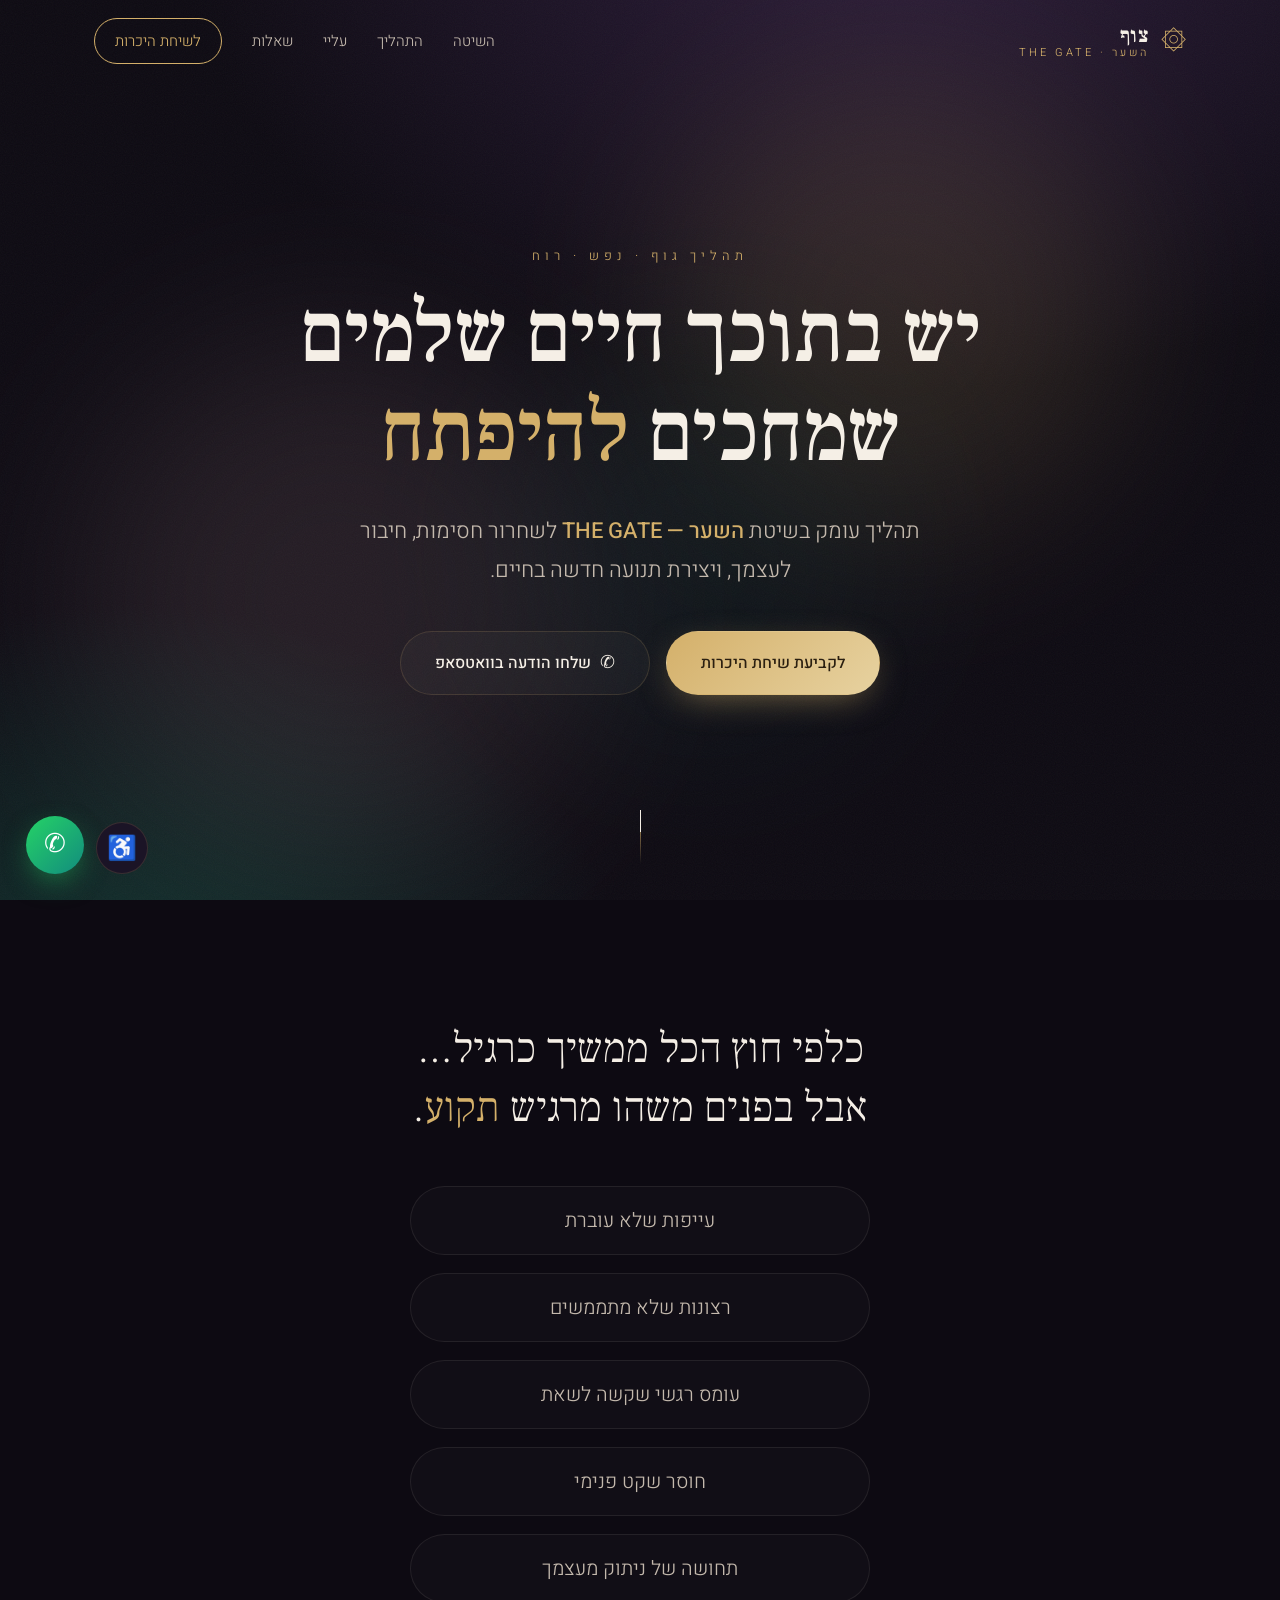
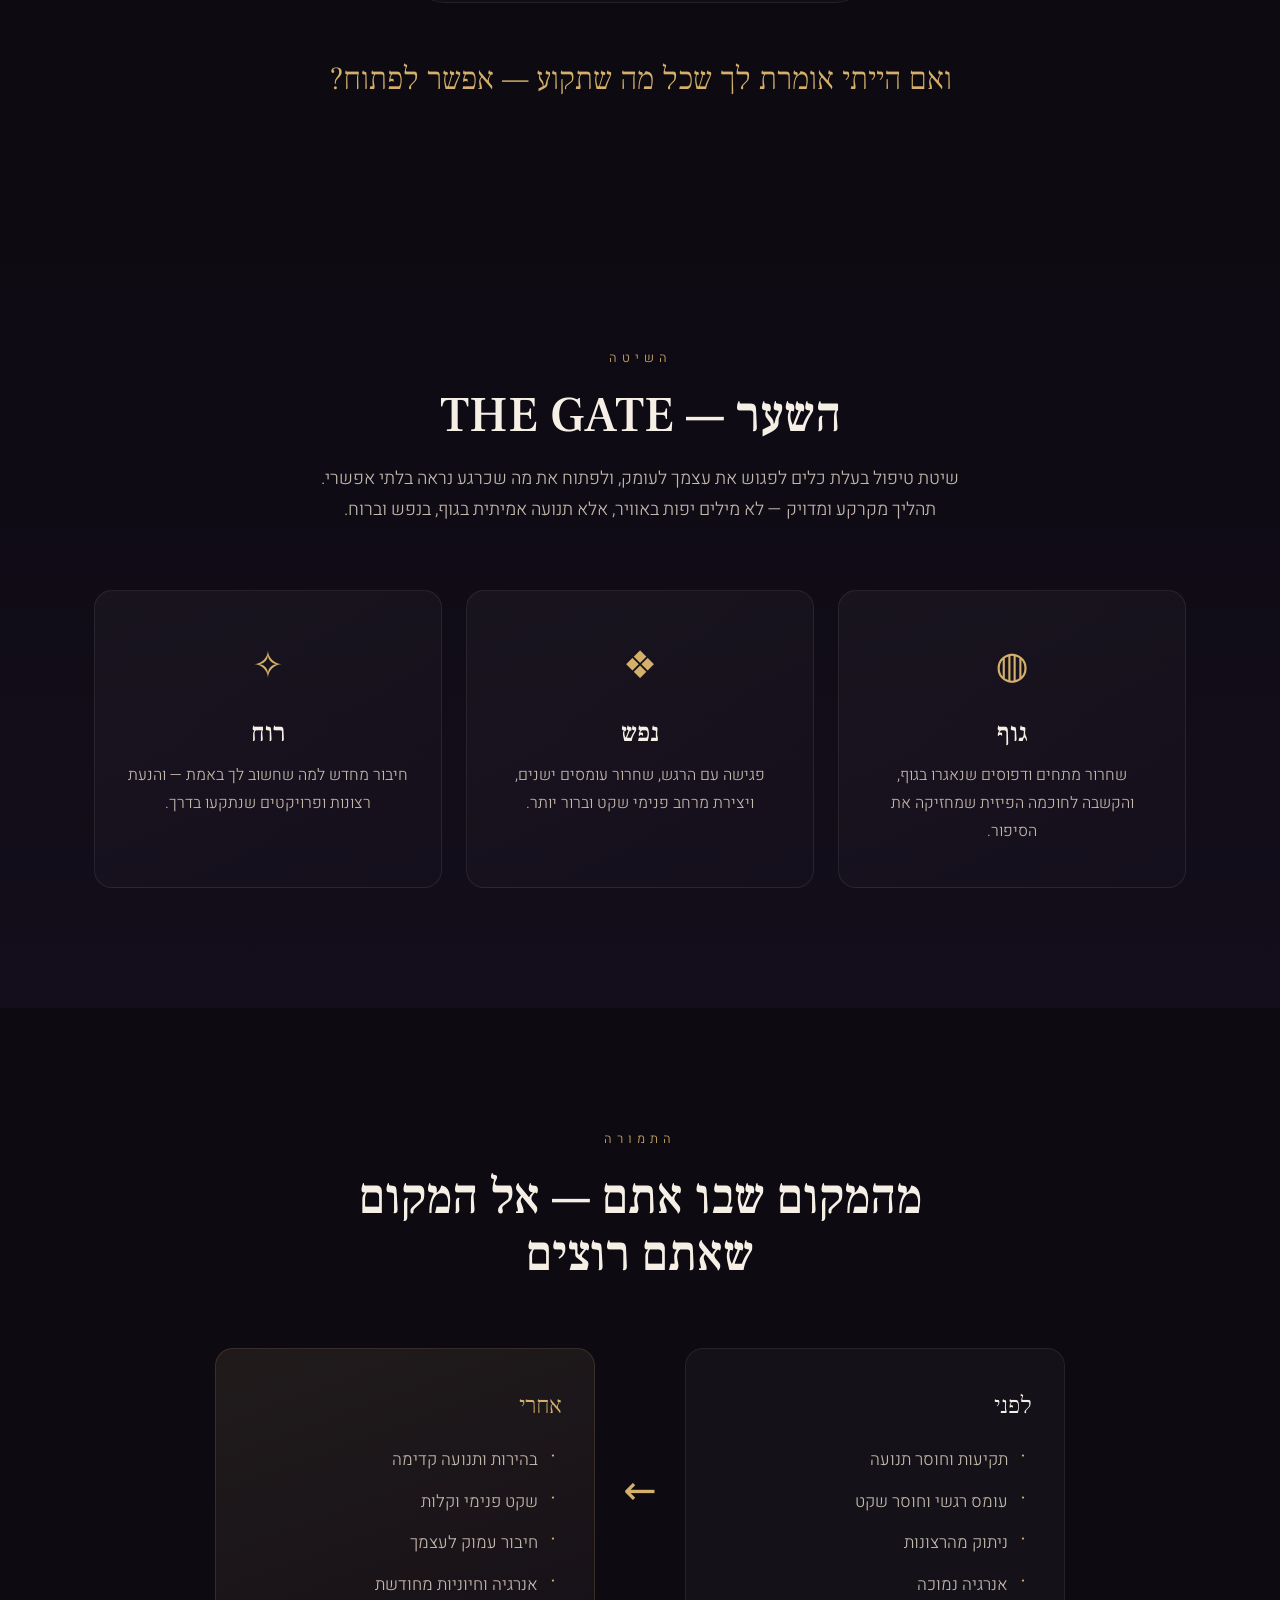
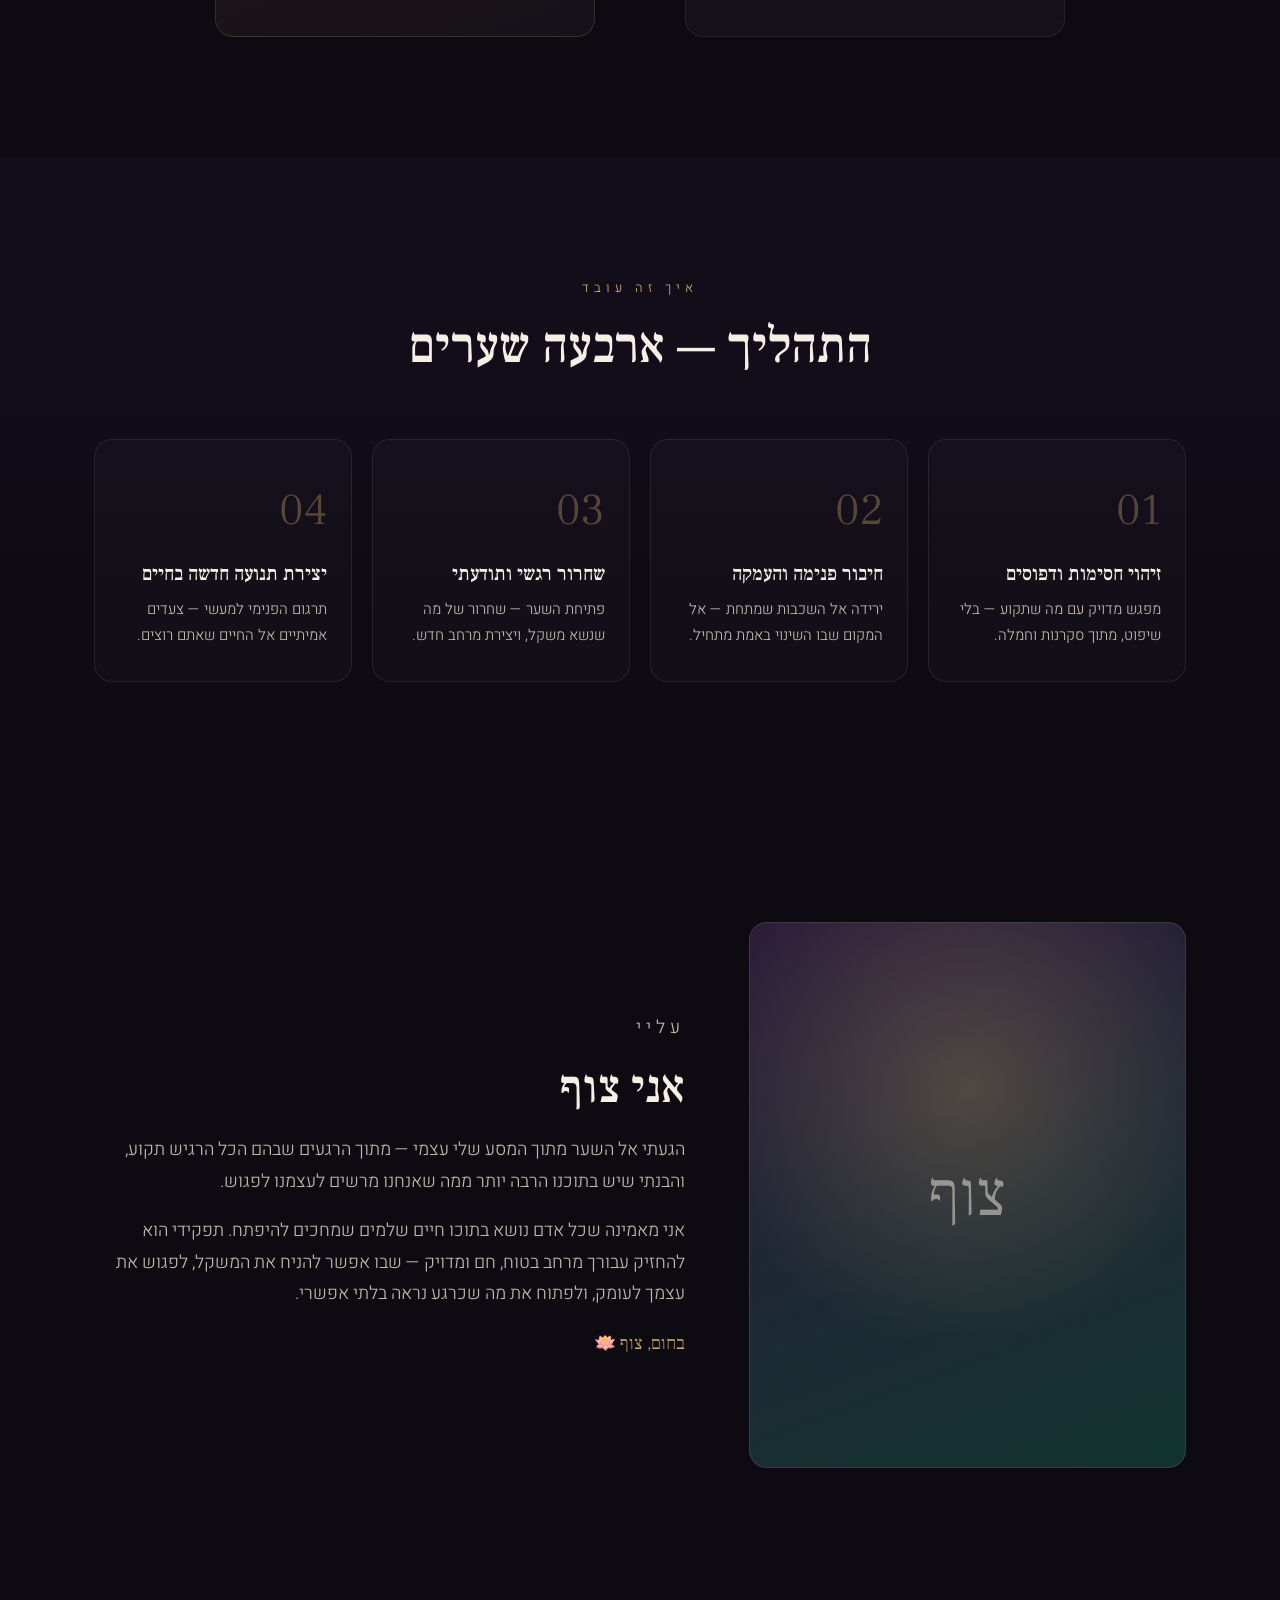
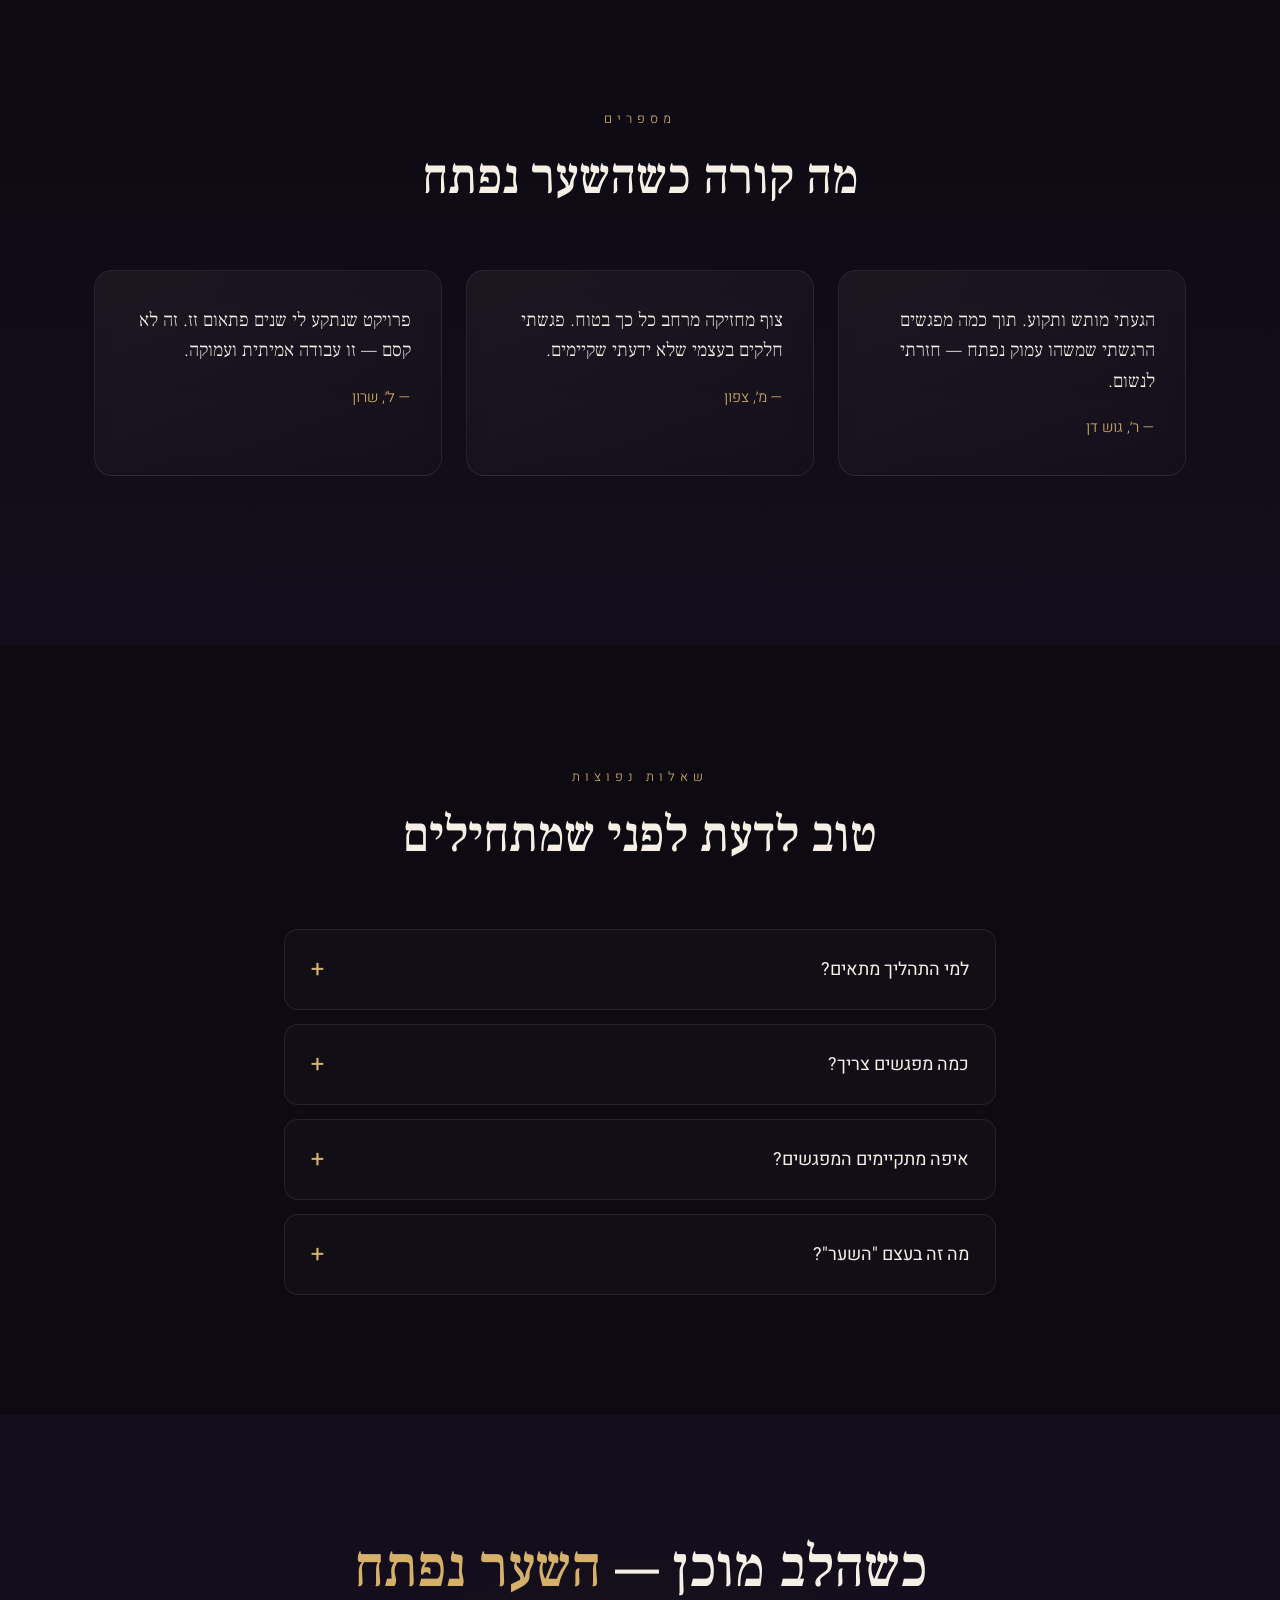
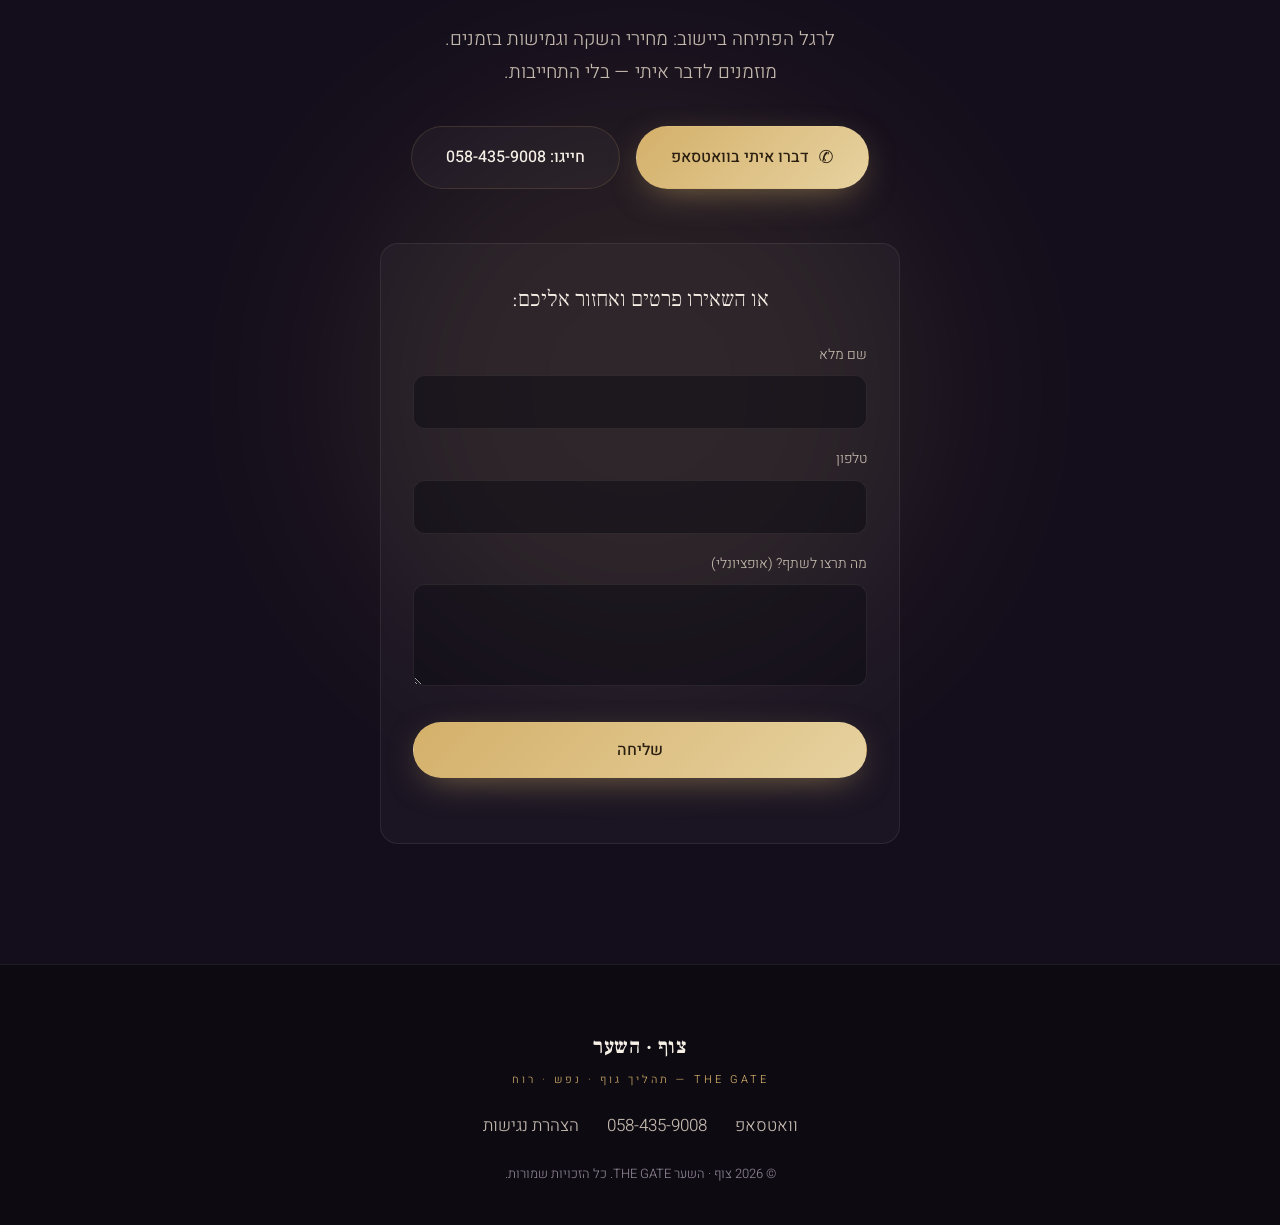
<file: index.html>
<!DOCTYPE html>
<html lang="he" dir="rtl">
<head>
  <meta charset="UTF-8" />
  <meta name="viewport" content="width=device-width, initial-scale=1.0" />
  <title>צוף · השער THE GATE — תהליך גוף־נפש־רוח לשחרור חסימות</title>
  <meta name="description" content="צוף — מטפלת בשיטת השער THE GATE. תהליך גוף־נפש־רוח לשחרור חסימות, חיבור לעצמך ויצירת תנועה חדשה בחיים. לקביעת שיחת היכרות." />
  <meta name="theme-color" content="#0f0b14" />
  <link rel="canonical" href="https://www.thegate-tzuf.co.il/" />
  <meta property="og:url" content="https://www.thegate-tzuf.co.il/" />

  <!-- Open Graph -->
  <meta property="og:type" content="website" />
  <meta property="og:title" content="צוף · השער THE GATE" />
  <meta property="og:description" content="תהליך גוף־נפש־רוח לשחרור חסימות וחיבור לעצמך. שיטת השער THE GATE." />
  <meta property="og:locale" content="he_IL" />

  <!-- Fonts -->
  <link rel="preconnect" href="https://fonts.googleapis.com" />
  <link rel="preconnect" href="https://fonts.gstatic.com" crossorigin />
  <link href="https://fonts.googleapis.com/css2?family=Frank+Ruhl+Libre:wght@400;500;700;900&family=Heebo:wght@300;400;500;700&display=swap" rel="stylesheet" />

  <link rel="stylesheet" href="styles.css" />
</head>
<body>

  <!-- ===== Skip link (a11y) ===== -->
  <a href="#main" class="skip-link">דלג לתוכן הראשי</a>

  <!-- ===== Scroll progress ===== -->
  <div class="scroll-progress" id="scrollProgress" aria-hidden="true"></div>

  <!-- ===== Header ===== -->
  <header class="site-header" id="siteHeader">
    <div class="container header-inner">
      <a href="#hero" class="brand" aria-label="צוף · השער">
        <span class="brand-mark" aria-hidden="true">۞</span>
        <span class="brand-text">
          <span class="brand-name">צוף</span>
          <span class="brand-sub">השער · THE GATE</span>
        </span>
      </a>
      <nav class="main-nav" aria-label="ניווט ראשי">
        <a href="#method">השיטה</a>
        <a href="#process">התהליך</a>
        <a href="#about">עליי</a>
        <a href="#faq">שאלות</a>
        <a href="#contact" class="nav-cta">לשיחת היכרות</a>
      </nav>
    </div>
  </header>

  <main id="main">

    <!-- ===== 1. HERO ===== -->
    <section class="hero" id="hero">
      <div class="hero-bg" aria-hidden="true">
        <div class="glow glow-a"></div>
        <div class="glow glow-b"></div>
        <div class="glow glow-c"></div>
        <div class="grain"></div>
      </div>
      <div class="container hero-inner">
        <p class="eyebrow reveal">תהליך גוף · נפש · רוח</p>
        <h1 class="hero-title reveal" data-delay="1">
          יש בתוכך חיים שלמים<br />שמחכים <span class="accent">להיפתח</span>
        </h1>
        <p class="hero-sub reveal" data-delay="2">
          תהליך עומק בשיטת <strong>השער — THE GATE</strong>
          לשחרור חסימות, חיבור לעצמך, ויצירת תנועה חדשה בחיים.
        </p>
        <div class="hero-cta reveal" data-delay="3">
          <a href="#contact" class="btn btn-primary">לקביעת שיחת היכרות</a>
          <a href="https://wa.me/972584359008?text=%D7%94%D7%99%D7%99%20%D7%A6%D7%95%D7%A3%2C%20%D7%94%D7%92%D7%A2%D7%AA%D7%99%20%D7%93%D7%A8%D7%9A%20%D7%94%D7%90%D7%AA%D7%A8%20%D7%95%D7%90%D7%A9%D7%9E%D7%97%20%D7%9C%D7%A9%D7%9E%D7%95%D7%A2%20%D7%A2%D7%95%D7%93" class="btn btn-ghost" target="_blank" rel="noopener" aria-label="שליחת הודעה בוואטסאפ">
            <span class="wa-ico" aria-hidden="true">✆</span> שלחו הודעה בוואטסאפ
          </a>
        </div>
      </div>
      <a href="#pain" class="scroll-indicator reveal" data-delay="4" aria-label="גלול למטה">
        <span class="scroll-line"></span>
      </a>
    </section>

    <!-- ===== 2. EMOTIONAL PAIN ===== -->
    <section class="section pain" id="pain">
      <div class="container narrow">
        <p class="lead reveal">כלפי חוץ הכל ממשיך כרגיל…<br />אבל בפנים משהו מרגיש <span class="accent">תקוע</span>.</p>
        <ul class="pain-list">
          <li class="reveal">עייפות שלא עוברת</li>
          <li class="reveal" data-delay="1">רצונות שלא מתממשים</li>
          <li class="reveal" data-delay="2">עומס רגשי שקשה לשאת</li>
          <li class="reveal" data-delay="3">חוסר שקט פנימי</li>
          <li class="reveal" data-delay="4">תחושה של ניתוק מעצמך</li>
        </ul>
        <p class="pain-turn reveal">
          ואם הייתי אומרת לך שכל מה שתקוע — אפשר לפתוח?
        </p>
      </div>
    </section>

    <!-- ===== 3. ABOUT THE METHOD ===== -->
    <section class="section method" id="method">
      <div class="container">
        <header class="section-head reveal">
          <p class="eyebrow">השיטה</p>
          <h2>השער — THE GATE</h2>
          <p class="section-intro">
            שיטת טיפול בעלת כלים לפגוש את עצמך לעומק, ולפתוח את מה שכרגע נראה בלתי אפשרי.
            תהליך מקרקע ומדויק — לא מילים יפות באוויר, אלא תנועה אמיתית בגוף, בנפש וברוח.
          </p>
        </header>
        <div class="cards">
          <article class="card reveal">
            <span class="card-ico" aria-hidden="true">◍</span>
            <h3>גוף</h3>
            <p>שחרור מתחים ודפוסים שנאגרו בגוף, והקשבה לחוכמה הפיזית שמחזיקה את הסיפור.</p>
          </article>
          <article class="card reveal" data-delay="1">
            <span class="card-ico" aria-hidden="true">❖</span>
            <h3>נפש</h3>
            <p>פגישה עם הרגש, שחרור עומסים ישנים, ויצירת מרחב פנימי שקט וברור יותר.</p>
          </article>
          <article class="card reveal" data-delay="2">
            <span class="card-ico" aria-hidden="true">✧</span>
            <h3>רוח</h3>
            <p>חיבור מחדש למה שחשוב לך באמת — והנעת רצונות ופרויקטים שנתקעו בדרך.</p>
          </article>
        </div>
      </div>
    </section>

    <!-- ===== 4. TRANSFORMATION ===== -->
    <section class="section transform" id="transform">
      <div class="container">
        <header class="section-head reveal">
          <p class="eyebrow">התמורה</p>
          <h2>מהמקום שבו אתם — אל המקום שאתם רוצים</h2>
        </header>
        <div class="transform-grid">
          <div class="t-col t-before reveal">
            <p class="t-label">לפני</p>
            <ul>
              <li>תקיעות וחוסר תנועה</li>
              <li>עומס רגשי וחוסר שקט</li>
              <li>ניתוק מהרצונות</li>
              <li>אנרגיה נמוכה</li>
            </ul>
          </div>
          <div class="t-arrow reveal" data-delay="1" aria-hidden="true">←</div>
          <div class="t-col t-after reveal" data-delay="2">
            <p class="t-label">אחרי</p>
            <ul>
              <li>בהירות ותנועה קדימה</li>
              <li>שקט פנימי וקלות</li>
              <li>חיבור עמוק לעצמך</li>
              <li>אנרגיה וחיוניות מחודשת</li>
            </ul>
          </div>
        </div>
      </div>
    </section>

    <!-- ===== 5. PROCESS ===== -->
    <section class="section process" id="process">
      <div class="container">
        <header class="section-head reveal">
          <p class="eyebrow">איך זה עובד</p>
          <h2>התהליך — ארבעה שערים</h2>
        </header>
        <ol class="timeline">
          <li class="reveal">
            <span class="step-num">01</span>
            <h3>זיהוי חסימות ודפוסים</h3>
            <p>מפגש מדויק עם מה שתקוע — בלי שיפוט, מתוך סקרנות וחמלה.</p>
          </li>
          <li class="reveal" data-delay="1">
            <span class="step-num">02</span>
            <h3>חיבור פנימה והעמקה</h3>
            <p>ירידה אל השכבות שמתחת — אל המקום שבו השינוי באמת מתחיל.</p>
          </li>
          <li class="reveal" data-delay="2">
            <span class="step-num">03</span>
            <h3>שחרור רגשי ותודעתי</h3>
            <p>פתיחת השער — שחרור של מה שנשא משקל, ויצירת מרחב חדש.</p>
          </li>
          <li class="reveal" data-delay="3">
            <span class="step-num">04</span>
            <h3>יצירת תנועה חדשה בחיים</h3>
            <p>תרגום הפנימי למעשי — צעדים אמיתיים אל החיים שאתם רוצים.</p>
          </li>
        </ol>
      </div>
    </section>

    <!-- ===== 6. ABOUT TZUF ===== -->
    <section class="section about" id="about">
      <div class="container about-inner">
        <div class="about-portrait reveal" aria-hidden="true">
          <!-- TODO: יש להחליף בתמונה אמיתית של צוף — assets/tzuf.jpg -->
          <div class="portrait-frame">
            <span class="portrait-mark">צוף</span>
          </div>
        </div>
        <div class="about-text reveal" data-delay="1">
          <p class="eyebrow">עליי</p>
          <h2>אני צוף</h2>
          <p>
            הגעתי אל השער מתוך המסע שלי עצמי — מתוך הרגעים שבהם הכל הרגיש תקוע,
            והבנתי שיש בתוכנו הרבה יותר ממה שאנחנו מרשים לעצמנו לפגוש.
          </p>
          <p>
            אני מאמינה שכל אדם נושא בתוכו חיים שלמים שמחכים להיפתח. תפקידי הוא
            להחזיק עבורך מרחב בטוח, חם ומדויק — שבו אפשר להניח את המשקל,
            לפגוש את עצמך לעומק, ולפתוח את מה שכרגע נראה בלתי אפשרי.
          </p>
          <p class="about-sign">בחום, צוף 🪷</p>
        </div>
      </div>
    </section>

    <!-- ===== 7. TESTIMONIALS ===== -->
    <section class="section testimonials" id="testimonials">
      <div class="container">
        <header class="section-head reveal">
          <p class="eyebrow">מספרים</p>
          <h2>מה קורה כשהשער נפתח</h2>
        </header>
        <div class="quotes">
          <figure class="quote reveal">
            <blockquote>הגעתי מותש ותקוע. תוך כמה מפגשים הרגשתי שמשהו עמוק נפתח — חזרתי לנשום.</blockquote>
            <figcaption>— ר׳, גוש דן</figcaption>
          </figure>
          <figure class="quote reveal" data-delay="1">
            <blockquote>צוף מחזיקה מרחב כל כך בטוח. פגשתי חלקים בעצמי שלא ידעתי שקיימים.</blockquote>
            <figcaption>— מ׳, צפון</figcaption>
          </figure>
          <figure class="quote reveal" data-delay="2">
            <blockquote>פרויקט שנתקע לי שנים פתאום זז. זה לא קסם — זו עבודה אמיתית ועמוקה.</blockquote>
            <figcaption>— ל׳, שרון</figcaption>
          </figure>
        </div>
        <p class="quotes-note reveal">* המלצות לדוגמה — יוחלפו בהמלצות אמיתיות של מטופלים ומטופלות.</p>
      </div>
    </section>

    <!-- ===== 8. FAQ ===== -->
    <section class="section faq" id="faq">
      <div class="container narrow">
        <header class="section-head reveal">
          <p class="eyebrow">שאלות נפוצות</p>
          <h2>טוב לדעת לפני שמתחילים</h2>
        </header>
        <div class="accordion">
          <div class="acc-item reveal">
            <button class="acc-head" aria-expanded="false">
              <span>למי התהליך מתאים?</span><span class="acc-ico" aria-hidden="true">+</span>
            </button>
            <div class="acc-body"><p>לכל מי שמרגיש תקוע, עייף או מנותק מעצמו, ומבקש תנועה אמיתית — בלי קשר לניסיון קודם בטיפול.</p></div>
          </div>
          <div class="acc-item reveal" data-delay="1">
            <button class="acc-head" aria-expanded="false">
              <span>כמה מפגשים צריך?</span><span class="acc-ico" aria-hidden="true">+</span>
            </button>
            <div class="acc-body"><p>זה אישי. נתחיל בשיחת היכרות, ונבנה יחד תהליך שמתאים בדיוק לך — לקצב שלך ולמה שיש לך להביא.</p></div>
          </div>
          <div class="acc-item reveal" data-delay="2">
            <button class="acc-head" aria-expanded="false">
              <span>איפה מתקיימים המפגשים?</span><span class="acc-ico" aria-hidden="true">+</span>
            </button>
            <div class="acc-body"><p>המפגשים מתקיימים במרחב מוגן ונעים. לרגל הפתיחה ביישוב — מחירי השקה וגמישות בזמנים. אפשר לדבר איתי לפרטים.</p></div>
          </div>
          <div class="acc-item reveal" data-delay="3">
            <button class="acc-head" aria-expanded="false">
              <span>מה זה בעצם "השער"?</span><span class="acc-ico" aria-hidden="true">+</span>
            </button>
            <div class="acc-body"><p>שיטה משולבת גוף־נפש־רוח, עם כלים לשחרור חסימות ולחיבור עמוק לעצמך. תהליך מקרקע — לא רוחניות מרחפת, אלא עבודה אמיתית.</p></div>
          </div>
        </div>
      </div>
    </section>

    <!-- ===== 9. FINAL CTA + CONTACT ===== -->
    <section class="section final-cta" id="contact">
      <div class="cta-bg" aria-hidden="true"><div class="glow glow-d"></div></div>
      <div class="container narrow cta-inner">
        <h2 class="reveal">כשהלב מוכן — <span class="accent">השער נפתח</span></h2>
        <p class="reveal" data-delay="1">
          לרגל הפתיחה ביישוב: מחירי השקה וגמישות בזמנים.<br />מוזמנים לדבר איתי — בלי התחייבות.
        </p>

        <div class="cta-actions reveal" data-delay="2">
          <a href="https://wa.me/972584359008?text=%D7%94%D7%99%D7%99%20%D7%A6%D7%95%D7%A3%2C%20%D7%90%D7%A9%D7%9E%D7%97%20%D7%9C%D7%A9%D7%9E%D7%95%D7%A2%20%D7%A2%D7%95%D7%93%20%D7%A2%D7%9C%20%D7%94%D7%AA%D7%94%D7%9C%D7%99%D7%9A" class="btn btn-primary" target="_blank" rel="noopener">
            <span class="wa-ico" aria-hidden="true">✆</span> דברו איתי בוואטסאפ
          </a>
          <a href="tel:+972584359008" class="btn btn-ghost">חייגו: 058-435-9008</a>
        </div>

        <form class="contact-form reveal" data-delay="3" id="contactForm"
              action="https://formspree.io/f/REPLACE_WITH_FORM_ID" method="POST">
          <p class="form-title">או השאירו פרטים ואחזור אליכם:</p>
          <div class="field">
            <label for="cf-name">שם מלא</label>
            <input type="text" id="cf-name" name="name" required autocomplete="name" />
          </div>
          <div class="field">
            <label for="cf-phone">טלפון</label>
            <input type="tel" id="cf-phone" name="phone" required autocomplete="tel" inputmode="tel" />
          </div>
          <div class="field">
            <label for="cf-msg">מה תרצו לשתף? (אופציונלי)</label>
            <textarea id="cf-msg" name="message" rows="3"></textarea>
          </div>
          <input type="hidden" name="_subject" value="פנייה חדשה מאתר השער · THE GATE" />
          <button type="submit" class="btn btn-primary btn-block">שליחה</button>
          <p class="form-status" id="formStatus" role="status" aria-live="polite"></p>
        </form>
      </div>
    </section>

  </main>

  <!-- ===== 10. FOOTER ===== -->
  <footer class="site-footer">
    <div class="container footer-inner">
      <div class="footer-brand">
        <span class="brand-name">צוף · השער</span>
        <span class="brand-sub">THE GATE — תהליך גוף · נפש · רוח</span>
      </div>
      <div class="footer-links">
        <a href="https://wa.me/972584359008" target="_blank" rel="noopener">וואטסאפ</a>
        <a href="tel:+972584359008">058-435-9008</a>
        <a href="accessibility.html">הצהרת נגישות</a>
      </div>
      <p class="footer-copy">© <span id="year"></span> צוף · השער THE GATE. כל הזכויות שמורות.</p>
    </div>
  </footer>

  <!-- ===== Floating WhatsApp ===== -->
  <a href="https://wa.me/972584359008?text=%D7%94%D7%99%D7%99%20%D7%A6%D7%95%D7%A3" class="wa-float" target="_blank" rel="noopener" aria-label="שליחת הודעה בוואטסאפ">
    <span aria-hidden="true">✆</span>
  </a>

  <!-- ===== Accessibility widget ===== -->
  <button class="a11y-toggle" id="a11yToggle" aria-label="פתיחת תפריט נגישות" aria-expanded="false">
    <span aria-hidden="true">♿</span>
  </button>
  <div class="a11y-panel" id="a11yPanel" role="dialog" aria-label="תפריט נגישות" aria-modal="false" hidden>
    <h2 class="a11y-title">תפריט נגישות</h2>
    <div class="a11y-grid">
      <button data-a11y="font-up">הגדלת טקסט A+</button>
      <button data-a11y="font-down">הקטנת טקסט A-</button>
      <button data-a11y="contrast">ניגודיות גבוהה</button>
      <button data-a11y="links">הדגשת קישורים</button>
      <button data-a11y="readable">גופן קריא</button>
      <button data-a11y="stop-motion">עצירת אנימציות</button>
      <button data-a11y="reset" class="a11y-reset">איפוס</button>
    </div>
    <a href="accessibility.html" class="a11y-statement">להצהרת הנגישות המלאה →</a>
  </div>

  <script src="script.js" defer></script>
</body>
</html>
</file>
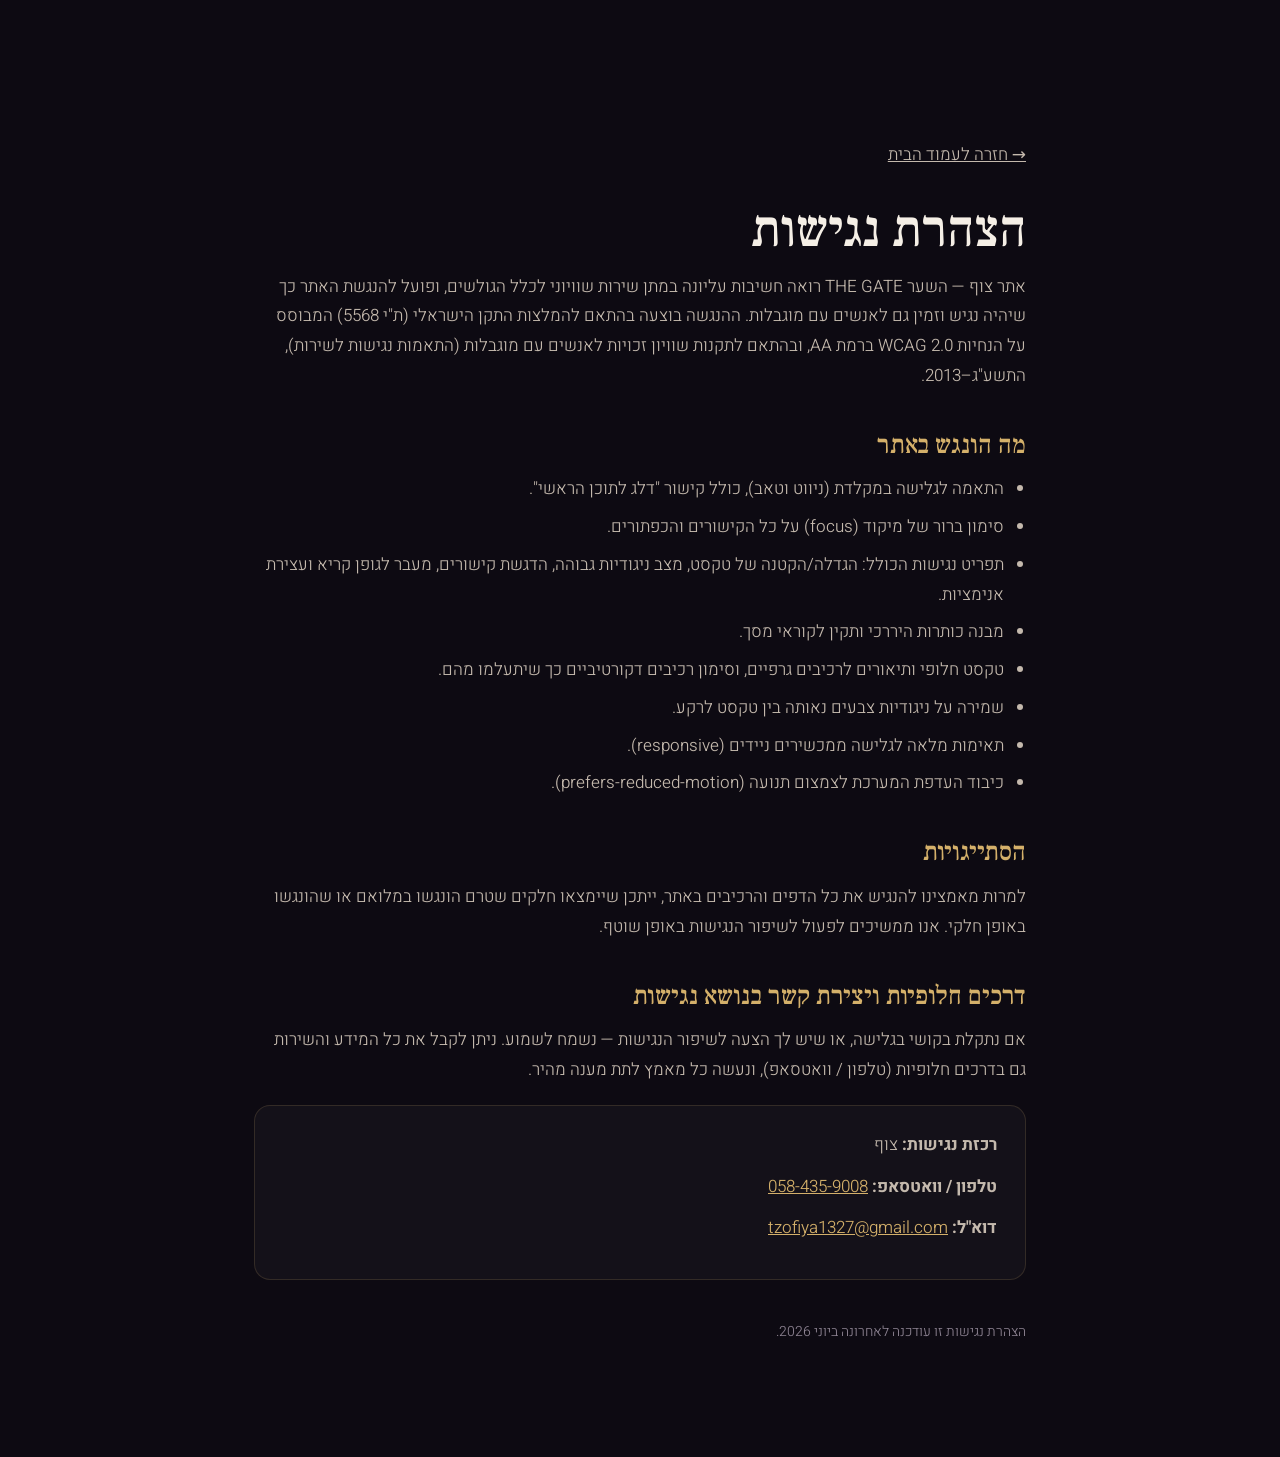
<file: accessibility.html>
<!DOCTYPE html>
<html lang="he" dir="rtl">
<head>
  <meta charset="UTF-8" />
  <meta name="viewport" content="width=device-width, initial-scale=1.0" />
  <title>הצהרת נגישות · צוף — השער THE GATE</title>
  <meta name="description" content="הצהרת הנגישות של אתר צוף — השער THE GATE, בהתאם לתקן הישראלי 5568 ולתקנות שוויון זכויות לאנשים עם מוגבלות." />
  <meta name="robots" content="noindex" />
  <link rel="preconnect" href="https://fonts.googleapis.com" />
  <link rel="preconnect" href="https://fonts.gstatic.com" crossorigin />
  <link href="https://fonts.googleapis.com/css2?family=Frank+Ruhl+Libre:wght@400;500;700&family=Heebo:wght@300;400;500;700&display=swap" rel="stylesheet" />
  <link rel="stylesheet" href="styles.css" />
  <style>
    .doc { max-width: 820px; margin: 0 auto; padding: 140px 24px 100px; }
    .doc h1 { font-size: clamp(32px, 5vw, 52px); margin-bottom: 12px; }
    .doc h2 { font-size: 26px; margin: 40px 0 14px; color: var(--gold); }
    .doc p, .doc li { color: var(--cream-dim); font-size: 17px; margin-bottom: 12px; }
    .doc ul { padding-right: 22px; margin-bottom: 16px; }
    .doc li { margin-bottom: 8px; }
    .doc a { color: var(--gold); text-decoration: underline; }
    .doc .back { display: inline-block; margin-bottom: 30px; color: var(--cream-dim); }
    .doc .updated { color: var(--muted); font-size: 14px; margin-top: 40px; }
    .doc .contact-box { border: 1px solid var(--line); border-radius: 16px; padding: 24px 28px; margin-top: 20px; background: rgba(245,239,230,.03); }
  </style>
</head>
<body>
  <main class="doc">
    <a href="index.html" class="back">→ חזרה לעמוד הבית</a>
    <h1>הצהרת נגישות</h1>
    <p>
      אתר צוף — השער THE GATE רואה חשיבות עליונה במתן שירות שוויוני לכלל הגולשים, ופועל
      להנגשת האתר כך שיהיה נגיש וזמין גם לאנשים עם מוגבלות. ההנגשה בוצעה בהתאם להמלצות
      התקן הישראלי (ת"י 5568) המבוסס על הנחיות <span dir="ltr">WCAG 2.0</span> ברמת <span dir="ltr">AA</span>,
      ובהתאם לתקנות שוויון זכויות לאנשים עם מוגבלות (התאמות נגישות לשירות), התשע"ג–2013.
    </p>

    <h2>מה הונגש באתר</h2>
    <ul>
      <li>התאמה לגלישה במקלדת (ניווט וטאב), כולל קישור "דלג לתוכן הראשי".</li>
      <li>סימון ברור של מיקוד (focus) על כל הקישורים והכפתורים.</li>
      <li>תפריט נגישות הכולל: הגדלה/הקטנה של טקסט, מצב ניגודיות גבוהה, הדגשת קישורים, מעבר לגופן קריא ועצירת אנימציות.</li>
      <li>מבנה כותרות היררכי ותקין לקוראי מסך.</li>
      <li>טקסט חלופי ותיאורים לרכיבים גרפיים, וסימון רכיבים דקורטיביים כך שיתעלמו מהם.</li>
      <li>שמירה על ניגודיות צבעים נאותה בין טקסט לרקע.</li>
      <li>תאימות מלאה לגלישה ממכשירים ניידים (responsive).</li>
      <li>כיבוד העדפת המערכת לצמצום תנועה (prefers-reduced-motion).</li>
    </ul>

    <h2>הסתייגויות</h2>
    <p>
      למרות מאמצינו להנגיש את כל הדפים והרכיבים באתר, ייתכן שיימצאו חלקים שטרם הונגשו במלואם
      או שהונגשו באופן חלקי. אנו ממשיכים לפעול לשיפור הנגישות באופן שוטף.
    </p>

    <h2>דרכים חלופיות ויצירת קשר בנושא נגישות</h2>
    <p>
      אם נתקלת בקושי בגלישה, או שיש לך הצעה לשיפור הנגישות — נשמח לשמוע. ניתן לקבל את כל המידע
      והשירות גם בדרכים חלופיות (טלפון / וואטסאפ), ונעשה כל מאמץ לתת מענה מהיר.
    </p>
    <div class="contact-box">
      <p><strong>רכזת נגישות:</strong> צוף</p>
      <p><strong>טלפון / וואטסאפ:</strong> <a href="tel:+972584359008" dir="ltr">058-435-9008</a></p>
      <p><strong>דוא"ל:</strong> <a href="mailto:tzofiya1327@gmail.com">tzofiya1327@gmail.com</a></p>
    </div>

    <p class="updated">הצהרת נגישות זו עודכנה לאחרונה ביוני 2026.</p>
  </main>
</body>
</html>
</file>
<file: styles.css>
/* ============================================================
   צוף · השער THE GATE — Premium feminine deep luxury
   ============================================================ */

:root {
  /* Deep calming palette */
  --bg-0: #0d0a12;
  --bg-1: #140e1c;
  --bg-2: #1b1426;
  --plum: #2c1c3a;
  --teal: #11332f;
  --teal-2: #1a4a43;
  --gold: #d4b06a;
  --gold-soft: #e7d2a0;
  --rose: #c9a0a6;
  --cream: #f5efe6;
  --cream-dim: #c4b9ad;
  --muted: #8d8392;
  --line: rgba(212, 176, 106, .16);
  --line-soft: rgba(245, 239, 230, .08);

  --font-display: 'Frank Ruhl Libre', Georgia, serif;
  --font-body: 'Heebo', system-ui, sans-serif;

  --maxw: 1140px;
  --radius: 18px;
  --ease: cubic-bezier(.22, .61, .36, 1);

  --fs-scale: 1; /* a11y font scaling */
}

* { margin: 0; padding: 0; box-sizing: border-box; }

html { scroll-behavior: smooth; }

body {
  font-family: var(--font-body);
  background: var(--bg-0);
  color: var(--cream);
  line-height: 1.75;
  font-size: calc(17px * var(--fs-scale));
  font-weight: 300;
  overflow-x: hidden;
  -webkit-font-smoothing: antialiased;
}

img { max-width: 100%; display: block; }
a { color: inherit; text-decoration: none; }

h1, h2, h3 { font-family: var(--font-display); font-weight: 500; line-height: 1.15; }

.container { width: 100%; max-width: var(--maxw); margin: 0 auto; padding: 0 24px; }
.container.narrow { max-width: 760px; }

.accent { color: var(--gold); }

/* ---------- Skip link ---------- */
.skip-link {
  position: fixed; right: 16px; top: -60px; z-index: 999;
  background: var(--gold); color: var(--bg-0); padding: 10px 18px;
  border-radius: 8px; font-weight: 500; transition: top .25s var(--ease);
}
.skip-link:focus { top: 16px; }

/* ---------- Scroll progress ---------- */
.scroll-progress {
  position: fixed; top: 0; right: 0; height: 3px; width: 0;
  background: linear-gradient(90deg, var(--gold), var(--rose));
  z-index: 200; transition: width .1s linear;
}

/* ---------- Header ---------- */
.site-header {
  position: fixed; inset: 0 0 auto 0; z-index: 150;
  padding: 18px 0; transition: background .4s var(--ease), padding .4s var(--ease), border-color .4s;
  border-bottom: 1px solid transparent;
}
.site-header.scrolled {
  background: rgba(13, 10, 18, .82);
  backdrop-filter: blur(14px);
  border-bottom: 1px solid var(--line-soft);
  padding: 12px 0;
}
.header-inner { display: flex; align-items: center; justify-content: space-between; }
.brand { display: flex; align-items: center; gap: 12px; }
.brand-mark { font-size: 26px; color: var(--gold); }
.brand-text { display: flex; flex-direction: column; line-height: 1.1; }
.brand-name { font-family: var(--font-display); font-size: 21px; font-weight: 700; letter-spacing: .5px; }
.brand-sub { font-size: 11px; letter-spacing: 3px; color: var(--gold); text-transform: uppercase; }
.main-nav { display: flex; align-items: center; gap: 30px; }
.main-nav a { font-size: 15px; color: var(--cream-dim); transition: color .25s; }
.main-nav a:hover { color: var(--cream); }
.main-nav .nav-cta {
  border: 1px solid var(--gold); color: var(--gold);
  padding: 9px 20px; border-radius: 100px; transition: all .3s var(--ease);
}
.main-nav .nav-cta:hover { background: var(--gold); color: var(--bg-0); }

/* ---------- Buttons ---------- */
.btn {
  display: inline-flex; align-items: center; justify-content: center; gap: 9px;
  padding: 15px 34px; border-radius: 100px; font-family: var(--font-body);
  font-size: 16px; font-weight: 500; cursor: pointer; border: 1px solid transparent;
  transition: transform .3s var(--ease), box-shadow .3s var(--ease), background .3s, color .3s;
}
.btn-primary {
  background: linear-gradient(135deg, var(--gold), var(--gold-soft));
  color: #2a1f10; box-shadow: 0 10px 36px -12px rgba(212, 176, 106, .6);
}
.btn-primary:hover { transform: translateY(-3px); box-shadow: 0 18px 46px -12px rgba(212, 176, 106, .75); }
.btn-ghost { border-color: var(--line); color: var(--cream); background: rgba(245, 239, 230, .03); }
.btn-ghost:hover { border-color: var(--gold); color: var(--gold); transform: translateY(-3px); }
.btn-block { width: 100%; margin-top: 8px; }
.wa-ico { font-size: 18px; }

/* ---------- Reveal animation ---------- */
.reveal { opacity: 0; transform: translateY(32px); transition: opacity .9s var(--ease), transform .9s var(--ease); }
.reveal.in { opacity: 1; transform: none; }
.reveal[data-delay="1"] { transition-delay: .12s; }
.reveal[data-delay="2"] { transition-delay: .24s; }
.reveal[data-delay="3"] { transition-delay: .36s; }
.reveal[data-delay="4"] { transition-delay: .48s; }

/* ---------- Sections base ---------- */
.section { padding: 120px 0; position: relative; }
.section-head { text-align: center; max-width: 680px; margin: 0 auto 64px; }
.eyebrow {
  font-size: 13px; letter-spacing: 5px; text-transform: uppercase;
  color: var(--gold); margin-bottom: 18px;
}
.section-head h2 { font-size: clamp(30px, 4.5vw, 50px); margin-bottom: 18px; }
.section-intro, .section-head .section-intro { color: var(--cream-dim); font-size: 18px; }

/* ============================================================
   HERO
   ============================================================ */
.hero {
  min-height: 100vh; display: flex; flex-direction: column;
  align-items: center; justify-content: center; text-align: center;
  position: relative; overflow: hidden; padding: 120px 0 80px;
}
.hero-bg { position: absolute; inset: 0; z-index: 0;
  background:
    radial-gradient(1200px 800px at 70% -10%, var(--plum), transparent 60%),
    radial-gradient(900px 700px at 10% 110%, var(--teal), transparent 55%),
    var(--bg-0);
}
.glow { position: absolute; border-radius: 50%; filter: blur(90px); opacity: .5; }
.glow-a { width: 460px; height: 460px; background: var(--gold); top: 8%; right: 12%; opacity: .14; animation: float 14s var(--ease) infinite; }
.glow-b { width: 520px; height: 520px; background: var(--rose); bottom: 5%; left: 6%; opacity: .12; animation: float 18s var(--ease) infinite reverse; }
.glow-c { width: 380px; height: 380px; background: var(--teal-2); top: 40%; left: 40%; opacity: .18; animation: float 22s var(--ease) infinite; }
.glow-d { width: 600px; height: 600px; background: var(--gold); top: 50%; left: 50%; transform: translate(-50%,-50%); opacity: .1; }
@keyframes float {
  0%,100% { transform: translate(0,0) scale(1); }
  50% { transform: translate(40px,-30px) scale(1.08); }
}
.grain {
  position: absolute; inset: 0; opacity: .045; pointer-events: none;
  background-image: url("data:image/svg+xml,%3Csvg xmlns='http://www.w3.org/2000/svg' width='120' height='120'%3E%3Cfilter id='n'%3E%3CfeTurbulence type='fractalNoise' baseFrequency='.9' numOctaves='3'/%3E%3C/filter%3E%3Crect width='100%25' height='100%25' filter='url(%23n)'/%3E%3C/svg%3E");
}
.hero-inner { position: relative; z-index: 1; }
.hero-title { font-size: clamp(38px, 7vw, 86px); font-weight: 500; margin-bottom: 28px; letter-spacing: -.5px; }
.hero-sub { font-size: clamp(17px, 2.2vw, 22px); color: var(--cream-dim); max-width: 620px; margin: 0 auto 42px; }
.hero-sub strong { color: var(--gold); font-weight: 500; }
.hero-cta { display: flex; gap: 16px; justify-content: center; flex-wrap: wrap; }
.scroll-indicator { position: absolute; bottom: 36px; left: 50%; transform: translateX(-50%); z-index: 1; }
.scroll-line { display: block; width: 1px; height: 54px; background: linear-gradient(var(--gold), transparent); position: relative; overflow: hidden; }
.scroll-line::after { content:''; position:absolute; top:0; left:0; width:100%; height:40%; background: var(--cream); animation: scrolldot 2.2s var(--ease) infinite; }
@keyframes scrolldot { 0%{ transform: translateY(-100%);} 100%{ transform: translateY(250%);} }

/* ============================================================
   PAIN
   ============================================================ */
.pain { text-align: center; }
.pain .lead { font-family: var(--font-display); font-size: clamp(26px, 4vw, 42px); line-height: 1.4; margin-bottom: 48px; }
.pain-list { list-style: none; display: flex; flex-direction: column; gap: 18px; max-width: 460px; margin: 0 auto 48px; }
.pain-list li {
  font-size: 20px; color: var(--cream-dim); padding: 16px 24px;
  border: 1px solid var(--line-soft); border-radius: 100px;
  background: rgba(245,239,230,.02);
}
.pain-turn { font-family: var(--font-display); font-size: clamp(22px, 3.2vw, 32px); color: var(--gold); }

/* ============================================================
   METHOD — cards
   ============================================================ */
.method { background: linear-gradient(180deg, var(--bg-0), var(--bg-1)); }
.cards { display: grid; grid-template-columns: repeat(3, 1fr); gap: 24px; }
.card {
  background: linear-gradient(160deg, rgba(245,239,230,.04), rgba(245,239,230,.01));
  border: 1px solid var(--line-soft); border-radius: var(--radius);
  padding: 42px 32px; text-align: center; transition: transform .4s var(--ease), border-color .4s;
}
.card:hover { transform: translateY(-8px); border-color: var(--line); }
.card-ico { font-size: 38px; color: var(--gold); display: block; margin-bottom: 20px; }
.card h3 { font-size: 26px; margin-bottom: 12px; }
.card p { color: var(--cream-dim); font-size: 16px; }

/* ============================================================
   TRANSFORM
   ============================================================ */
.transform-grid { display: flex; align-items: center; justify-content: center; gap: 28px; flex-wrap: wrap; }
.t-col { flex: 1 1 300px; max-width: 380px; border-radius: var(--radius); padding: 36px 32px; border: 1px solid var(--line-soft); }
.t-before { background: rgba(141,131,146,.06); }
.t-after { background: linear-gradient(160deg, rgba(212,176,106,.1), rgba(201,160,166,.05)); border-color: var(--line); }
.t-label { font-family: var(--font-display); font-size: 24px; margin-bottom: 18px; }
.t-after .t-label { color: var(--gold); }
.t-col ul { list-style: none; display: flex; flex-direction: column; gap: 12px; }
.t-col li { color: var(--cream-dim); padding-right: 24px; position: relative; }
.t-col li::before { content: '·'; position: absolute; right: 6px; color: var(--gold); font-size: 24px; line-height: 1; }
.t-arrow { font-size: 40px; color: var(--gold); transform: rotate(0); }

/* ============================================================
   PROCESS — timeline
   ============================================================ */
.process { background: linear-gradient(180deg, var(--bg-1), var(--bg-0)); }
.timeline { list-style: none; display: grid; grid-template-columns: repeat(4, 1fr); gap: 20px; counter-reset: step; }
.timeline li {
  position: relative; padding: 32px 24px; border-radius: var(--radius);
  background: rgba(245,239,230,.02); border: 1px solid var(--line-soft);
}
.step-num { font-family: var(--font-display); font-size: 44px; color: var(--gold); opacity: .35; display: block; margin-bottom: 14px; }
.timeline h3 { font-size: 20px; margin-bottom: 10px; }
.timeline p { color: var(--cream-dim); font-size: 15px; }

/* ============================================================
   ABOUT
   ============================================================ */
.about-inner { display: grid; grid-template-columns: .85fr 1.15fr; gap: 64px; align-items: center; }
.portrait-frame {
  aspect-ratio: 4/5; border-radius: var(--radius); overflow: hidden;
  background: linear-gradient(160deg, var(--plum), var(--teal));
  border: 1px solid var(--line); display: flex; align-items: center; justify-content: center;
  position: relative;
}
.portrait-frame::after { content:''; position:absolute; inset:0; background: radial-gradient(circle at 50% 30%, rgba(212,176,106,.25), transparent 60%); }
.portrait-mark { font-family: var(--font-display); font-size: 64px; color: rgba(245,239,230,.5); position: relative; z-index: 1; }
.about-text h2 { font-size: clamp(30px, 4vw, 46px); margin: 6px 0 20px; }
.about-text p { color: var(--cream-dim); margin-bottom: 18px; font-size: 18px; }
.about-sign { font-family: var(--font-display); color: var(--gold) !important; font-size: 22px; }

/* ============================================================
   TESTIMONIALS
   ============================================================ */
.testimonials { background: linear-gradient(180deg, var(--bg-0), var(--bg-1)); }
.quotes { display: grid; grid-template-columns: repeat(3, 1fr); gap: 24px; }
.quote {
  background: linear-gradient(160deg, rgba(245,239,230,.05), rgba(245,239,230,.01));
  backdrop-filter: blur(8px);
  border: 1px solid var(--line-soft); border-radius: var(--radius); padding: 34px 30px;
}
.quote blockquote { font-family: var(--font-display); font-size: 19px; line-height: 1.6; margin-bottom: 18px; }
.quote figcaption { color: var(--gold); font-size: 15px; }
.quotes-note { text-align: center; margin-top: 28px; color: var(--muted); font-size: 13px; }

/* ============================================================
   FAQ
   ============================================================ */
.accordion { display: flex; flex-direction: column; gap: 14px; }
.acc-item { border: 1px solid var(--line-soft); border-radius: 14px; overflow: hidden; background: rgba(245,239,230,.02); }
.acc-head {
  width: 100%; display: flex; justify-content: space-between; align-items: center; gap: 16px;
  padding: 22px 26px; background: none; border: none; color: var(--cream);
  font-family: var(--font-body); font-size: 18px; font-weight: 400; cursor: pointer; text-align: right;
}
.acc-ico { font-size: 24px; color: var(--gold); transition: transform .35s var(--ease); flex-shrink: 0; }
.acc-item.open .acc-ico { transform: rotate(45deg); }
.acc-body { max-height: 0; overflow: hidden; transition: max-height .4s var(--ease); }
.acc-body p { padding: 0 26px 24px; color: var(--cream-dim); }

/* ============================================================
   FINAL CTA
   ============================================================ */
.final-cta { text-align: center; overflow: hidden; background: var(--bg-1); }
.cta-bg { position: absolute; inset: 0; z-index: 0; }
.cta-inner { position: relative; z-index: 1; }
.final-cta h2 { font-size: clamp(32px, 5vw, 58px); margin-bottom: 22px; }
.final-cta > .container > p, .cta-inner > p { color: var(--cream-dim); font-size: 19px; margin-bottom: 36px; }
.cta-actions { display: flex; gap: 16px; justify-content: center; flex-wrap: wrap; margin-bottom: 54px; }

/* Contact form */
.contact-form {
  max-width: 520px; margin: 0 auto; text-align: right;
  background: rgba(245,239,230,.03); border: 1px solid var(--line-soft);
  border-radius: var(--radius); padding: 36px 32px;
}
.form-title { font-family: var(--font-display); font-size: 22px; margin-bottom: 24px; text-align: center; }
.field { margin-bottom: 18px; }
.field label { display: block; font-size: 14px; color: var(--cream-dim); margin-bottom: 8px; }
.field input, .field textarea {
  width: 100%; padding: 14px 16px; border-radius: 12px;
  background: rgba(13,10,18,.5); border: 1px solid var(--line-soft); color: var(--cream);
  font-family: var(--font-body); font-size: 16px; transition: border-color .25s;
}
.field input:focus, .field textarea:focus { outline: none; border-color: var(--gold); }
.field textarea { resize: vertical; }
.form-status { text-align: center; margin-top: 14px; font-size: 15px; min-height: 1em; }
.form-status.ok { color: var(--gold-soft); }
.form-status.err { color: var(--rose); }

/* ============================================================
   FOOTER
   ============================================================ */
.site-footer { padding: 64px 0 40px; border-top: 1px solid var(--line-soft); background: var(--bg-0); }
.footer-inner { display: flex; flex-direction: column; align-items: center; gap: 22px; text-align: center; }
.footer-brand { display: flex; flex-direction: column; gap: 4px; }
.footer-links { display: flex; gap: 28px; flex-wrap: wrap; justify-content: center; }
.footer-links a { color: var(--cream-dim); transition: color .25s; }
.footer-links a:hover { color: var(--gold); }
.footer-copy { color: var(--muted); font-size: 13px; }

/* ============================================================
   Floating WhatsApp
   ============================================================ */
.wa-float {
  position: fixed; bottom: 26px; left: 26px; z-index: 160;
  width: 58px; height: 58px; border-radius: 50%;
  background: linear-gradient(135deg, #25d366, #128c7e); color: #fff;
  display: flex; align-items: center; justify-content: center; font-size: 26px;
  box-shadow: 0 10px 30px -8px rgba(37,211,102,.6);
  transition: transform .3s var(--ease);
  animation: wa-pulse 2.6s ease-in-out infinite;
}
.wa-float:hover { transform: scale(1.1); }
@keyframes wa-pulse { 0%,100%{ box-shadow: 0 10px 30px -8px rgba(37,211,102,.6);} 50%{ box-shadow: 0 10px 40px -4px rgba(37,211,102,.9);} }

/* ============================================================
   Accessibility widget
   ============================================================ */
.a11y-toggle {
  position: fixed; bottom: 26px; left: 96px; z-index: 160;
  width: 52px; height: 52px; border-radius: 50%; border: 1px solid var(--line);
  background: var(--bg-2); color: var(--gold); font-size: 24px; cursor: pointer;
  transition: transform .3s var(--ease);
}
.a11y-toggle:hover { transform: scale(1.08); }
.a11y-panel {
  position: fixed; bottom: 90px; left: 26px; z-index: 170; width: 280px;
  background: var(--bg-2); border: 1px solid var(--line); border-radius: 16px;
  padding: 22px; box-shadow: 0 20px 60px -20px rgba(0,0,0,.8);
}
.a11y-title { font-size: 18px; margin-bottom: 16px; color: var(--cream); }
.a11y-grid { display: grid; grid-template-columns: 1fr 1fr; gap: 10px; }
.a11y-grid button {
  padding: 12px 8px; border-radius: 10px; border: 1px solid var(--line-soft);
  background: rgba(245,239,230,.03); color: var(--cream); font-family: var(--font-body);
  font-size: 14px; cursor: pointer; transition: all .2s;
}
.a11y-grid button:hover { border-color: var(--gold); color: var(--gold); }
.a11y-grid .a11y-reset { grid-column: 1 / -1; background: rgba(201,160,166,.1); }
.a11y-statement { display: block; margin-top: 16px; text-align: center; color: var(--gold); font-size: 14px; }

/* ---------- a11y body states ---------- */
body.a11y-contrast { --bg-0:#000; --bg-1:#000; --bg-2:#000; --cream:#fff; --cream-dim:#fff; --gold:#ffe600; --line: #ffe600; }
body.a11y-contrast .glow, body.a11y-contrast .grain { display: none; }
body.a11y-links a { text-decoration: underline !important; text-underline-offset: 3px; }
body.a11y-readable, body.a11y-readable * { font-family: Arial, sans-serif !important; }
body.a11y-stop-motion *, body.a11y-stop-motion *::before, body.a11y-stop-motion *::after {
  animation: none !important; transition: none !important;
}

/* ---------- Focus visibility (a11y) ---------- */
:focus-visible { outline: 3px solid var(--gold); outline-offset: 3px; border-radius: 4px; }

/* ============================================================
   Responsive
   ============================================================ */
@media (max-width: 900px) {
  .cards, .quotes { grid-template-columns: 1fr; }
  .timeline { grid-template-columns: 1fr 1fr; }
  .about-inner { grid-template-columns: 1fr; gap: 40px; }
  .about-portrait { max-width: 320px; margin: 0 auto; }
  .main-nav a:not(.nav-cta) { display: none; }
  .t-arrow { transform: rotate(90deg); }
}
@media (max-width: 560px) {
  .section { padding: 84px 0; }
  .timeline { grid-template-columns: 1fr; }
  .btn { width: 100%; }
  .hero-cta, .cta-actions { width: 100%; }
  .a11y-toggle { left: 92px; }
  .brand-sub { display: none; }
}

/* Respect reduced motion */
@media (prefers-reduced-motion: reduce) {
  *, *::before, *::after { animation: none !important; transition: none !important; }
  .reveal { opacity: 1; transform: none; }
  html { scroll-behavior: auto; }
}
</file>
